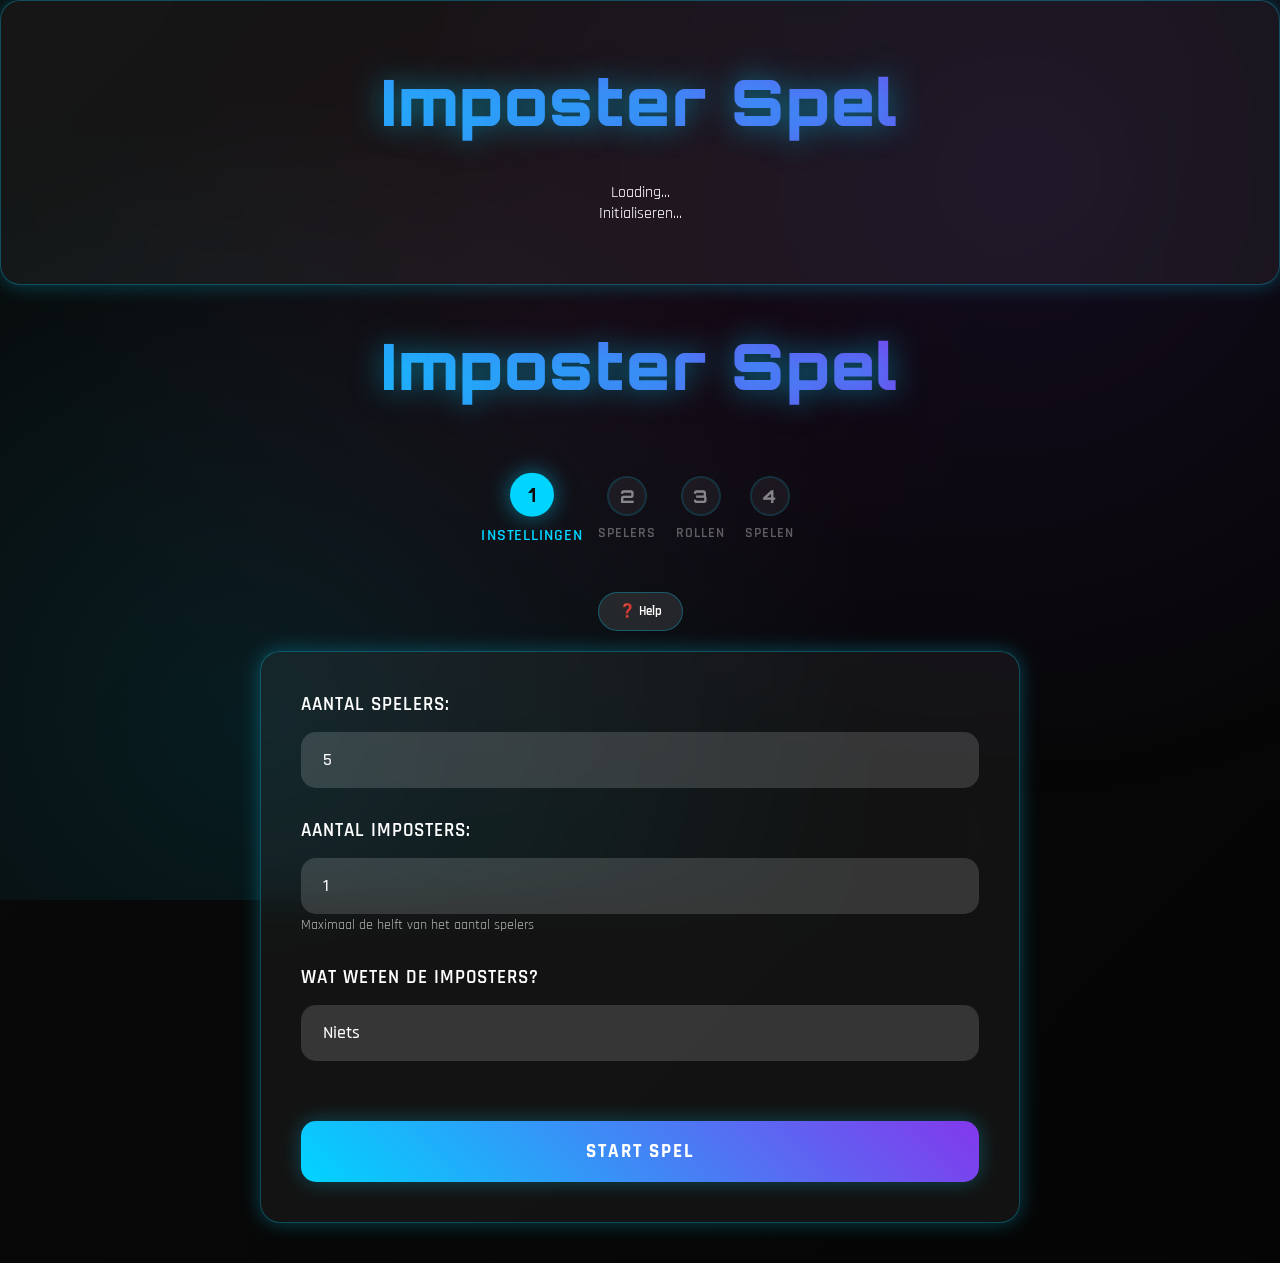
<file: index.html>
<!DOCTYPE html>
<html lang="nl">
<head>
    <meta charset="UTF-8">
    <meta name="viewport" content="width=device-width, initial-scale=1.0">
    <title>Imposter Spel</title>
    <link rel="stylesheet" href="styles.css">
</head>
<body>
    <!-- Loading Screen -->
    <div id="loading-screen" class="loading-screen">
        <div class="loading-content">
            <div class="loading-logo">
                <h1>Imposter Spel</h1>
                <div class="loading-subtitle">Loading...</div>
            </div>
            <div class="loading-spinner">
                <div class="spinner-ring"></div>
                <div class="spinner-ring"></div>
                <div class="spinner-ring"></div>
            </div>
            <div class="loading-progress">
                <div class="progress-bar">
                    <div class="progress-fill"></div>
                </div>
                <div class="progress-text">Initialiseren...</div>
            </div>
        </div>
    </div>

    <div class="container">
        <h1>Imposter Spel</h1>
        
        <!-- Progress indicator -->
        <div class="progress-indicator">
            <div class="progress-step active">
                <div class="step-number">1</div>
                <div class="step-label">Instellingen</div>
            </div>
            <div class="progress-step">
                <div class="step-number">2</div>
                <div class="step-label">Spelers</div>
            </div>
            <div class="progress-step">
                <div class="step-number">3</div>
                <div class="step-label">Rollen</div>
            </div>
            <div class="progress-step">
                <div class="step-number">4</div>
                <div class="step-label">Spelen</div>
            </div>
        </div>
        
        <!-- Help section -->
        <div class="help-section">
            <button class="help-toggle" onclick="toggleHelp()">❓ Help</button>
            <div id="help-content" class="help-content hidden">
                <h3>Hoe werkt het Imposter Spel?</h3>
                <ul>
                    <li><strong>Aantal spelers:</strong> Kies tussen 3-20 spelers</li>
                    <li><strong>Imposters:</strong> Maximaal de helft van het aantal spelers</li>
                    <li><strong>Kennisniveau:</strong> Wat weten de imposters over het woord?</li>
                    <li><strong>Doel:</strong> Crewmates vinden het woord, imposters proberen te verwarren</li>
                </ul>
            </div>
        </div>
        
        <div class="game-settings">
            <div class="setting-group">
                <label for="customPlayerCount">Aantal spelers:</label>
                <input type="number" id="customPlayerCount" min="3" max="20" value="5" placeholder="3-20">
            </div>
            
            <div class="setting-group">
                <label for="imposterCount">Aantal imposters:</label>
                <input type="number" id="imposterCount" min="1" max="2" value="1">
                <small>Maximaal de helft van het aantal spelers</small>
            </div>
            
            <div class="setting-group">
                <label for="imposterKnowledge">Wat weten de imposters?</label>
                <select id="imposterKnowledge">
                    <option value="nothing">Niets</option>
                    <option value="little">Heel klein beetje</option>
                    <option value="some">Een beetje</option>
                </select>
            </div>
            
            <button id="startGame" class="start-button">Start Spel</button>
        </div>
    </div>
    
    <script src="script.js"></script>
</body>
</html>
</file>
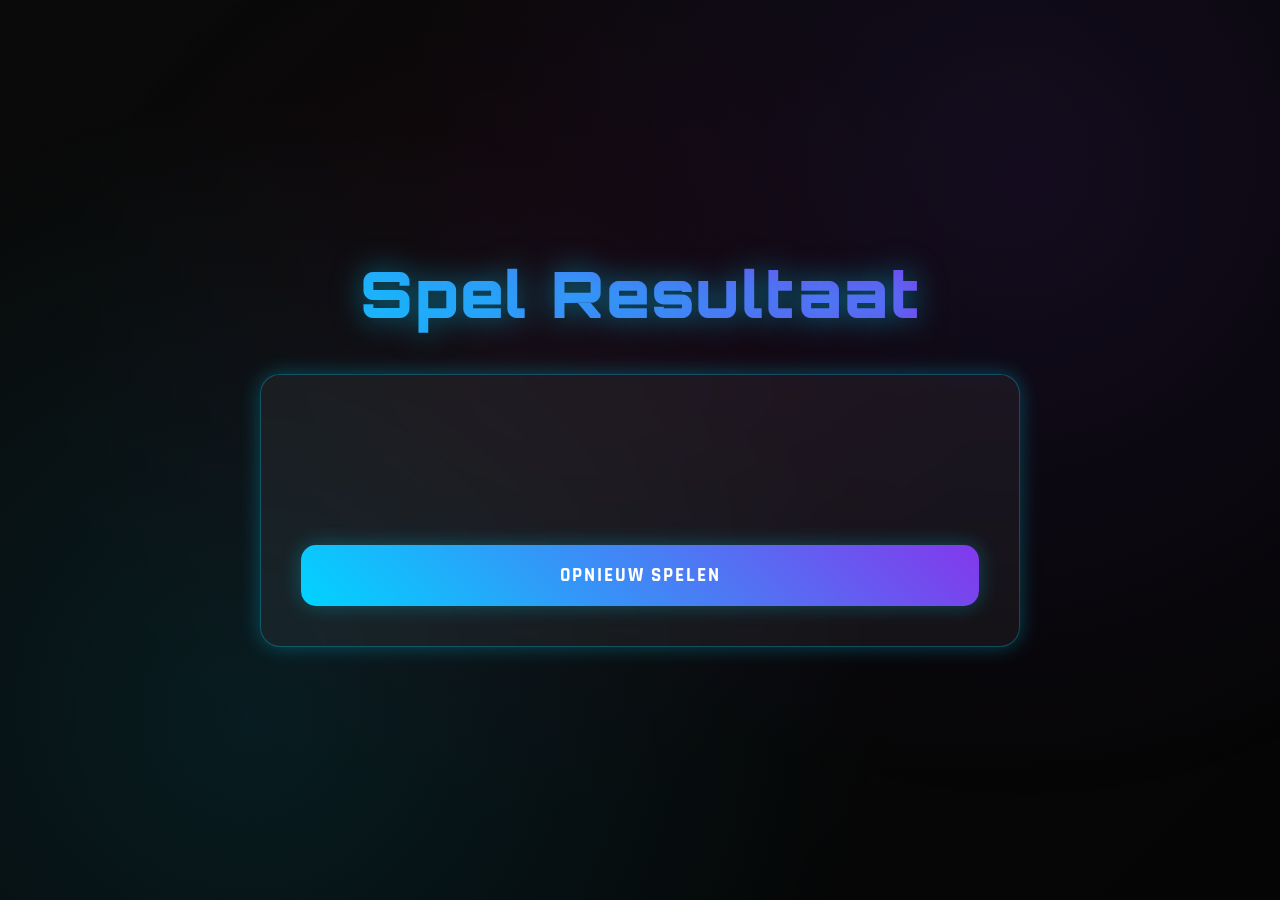
<file: game-result.html>
<!DOCTYPE html>
<html lang="nl">
<head>
    <meta charset="UTF-8">
    <meta name="viewport" content="width=device-width, initial-scale=1.0">
    <title>Spel Resultaat - Imposter Spel</title>
    <link rel="stylesheet" href="styles.css">
</head>
<body>
    <div class="container">
        <h1>Spel Resultaat</h1>
        
        <div class="game-result-content">
            <div id="resultMessage"></div>
            <div id="playerRoles"></div>
            <div class="play-again-section">
                <button id="playAgainButton" class="start-button">Opnieuw Spelen</button>
                <div id="playAgainOptions" class="play-again-options hidden">
                    <button id="playAgainSamePlayers" class="start-button">Zelfde Spelers</button>
                    <button id="playAgainNew" class="start-button">Nieuwe Spelers</button>
                </div>
            </div>
        </div>
    </div>
    
    <script src="script.js"></script>
</body>
</html>
</file>
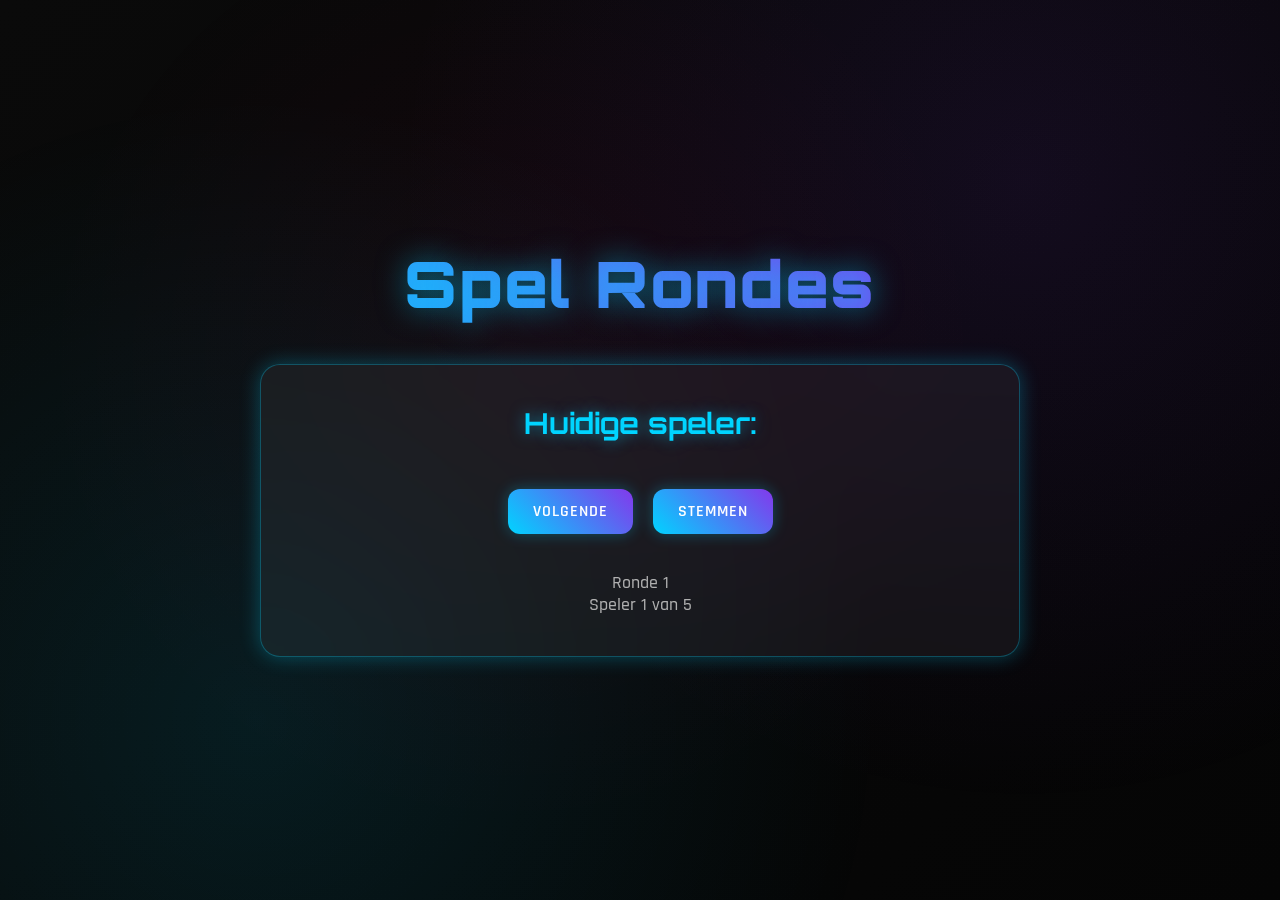
<file: game-rounds.html>
<!DOCTYPE html>
<html lang="nl">
<head>
    <meta charset="UTF-8">
    <meta name="viewport" content="width=device-width, initial-scale=1.0">
    <title>Spel Rondes - Imposter Spel</title>
    <link rel="stylesheet" href="styles.css">
</head>
<body>
    <div class="container">
        <h1>Spel Rondes</h1>
        
        <div class="game-rounds-content">
            <div class="current-player">
                <h2>Huidige speler: <span id="currentPlayerName"></span></h2>
            </div>
            
            <div class="round-controls">
                <button id="nextPlayer" class="control-button">Volgende</button>
                <button id="startVoting" class="control-button">Stemmen</button>
            </div>
            
            <div class="round-info">
                <p>Ronde <span id="currentRound">1</span></p>
                <p>Speler <span id="currentPlayerIndex">1</span> van <span id="totalPlayers"></span></p>
            </div>
        </div>
    </div>
    
    <script src="script.js"></script>
</body>
</html>
</file>
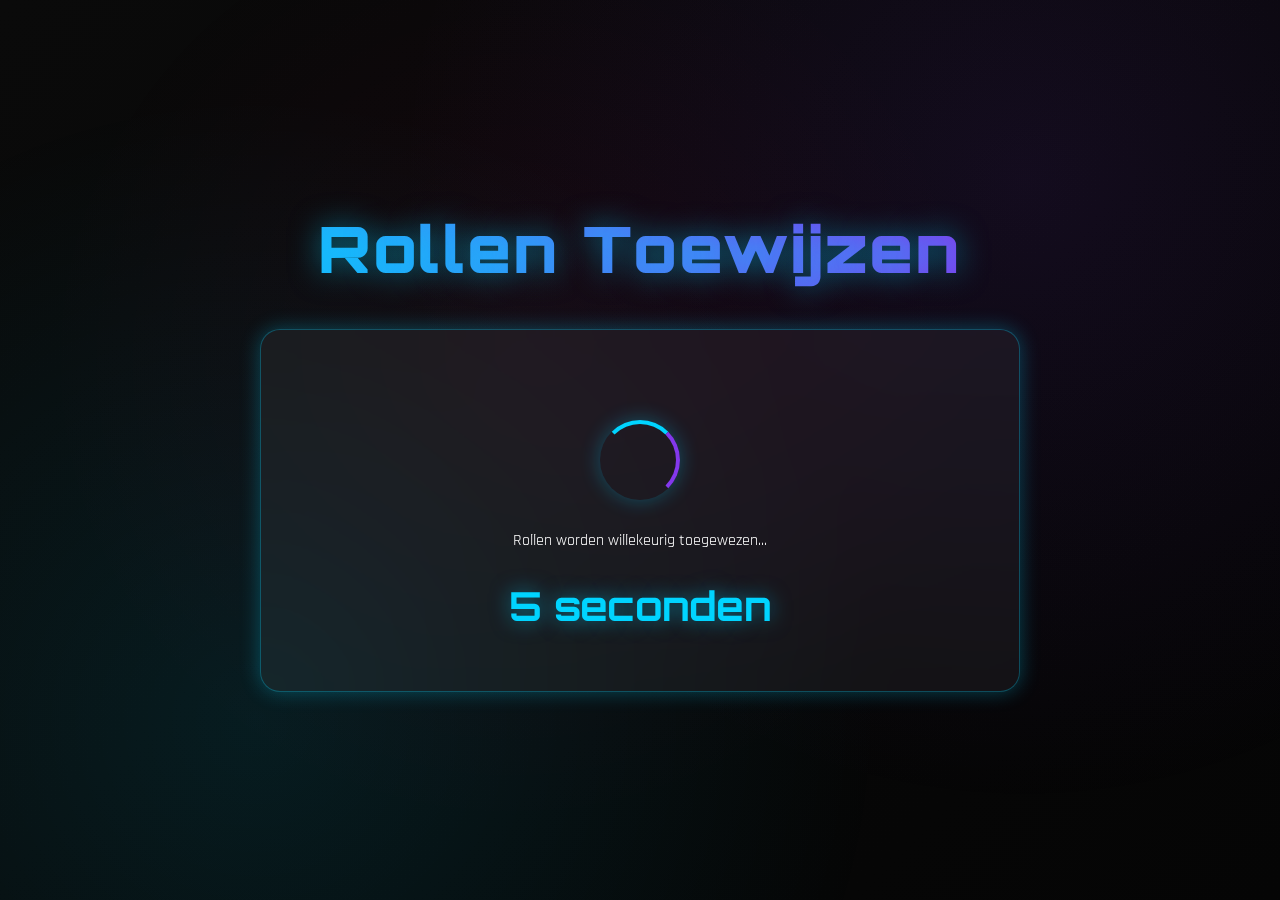
<file: loading.html>
<!DOCTYPE html>
<html lang="nl">
<head>
    <meta charset="UTF-8">
    <meta name="viewport" content="width=device-width, initial-scale=1.0">
    <title>Rollen Toewijzen - Imposter Spel</title>
    <link rel="stylesheet" href="styles.css">
</head>
<body>
    <div class="container">
        <h1>Rollen Toewijzen</h1>
        
        <div class="loading-content">
            <div class="spinner"></div>
            <p>Rollen worden willekeurig toegewezen...</p>
            <div class="countdown">
                <span id="countdown">5</span> seconden
            </div>
        </div>
    </div>
    
    <script src="script.js"></script>
</body>
</html>
</file>
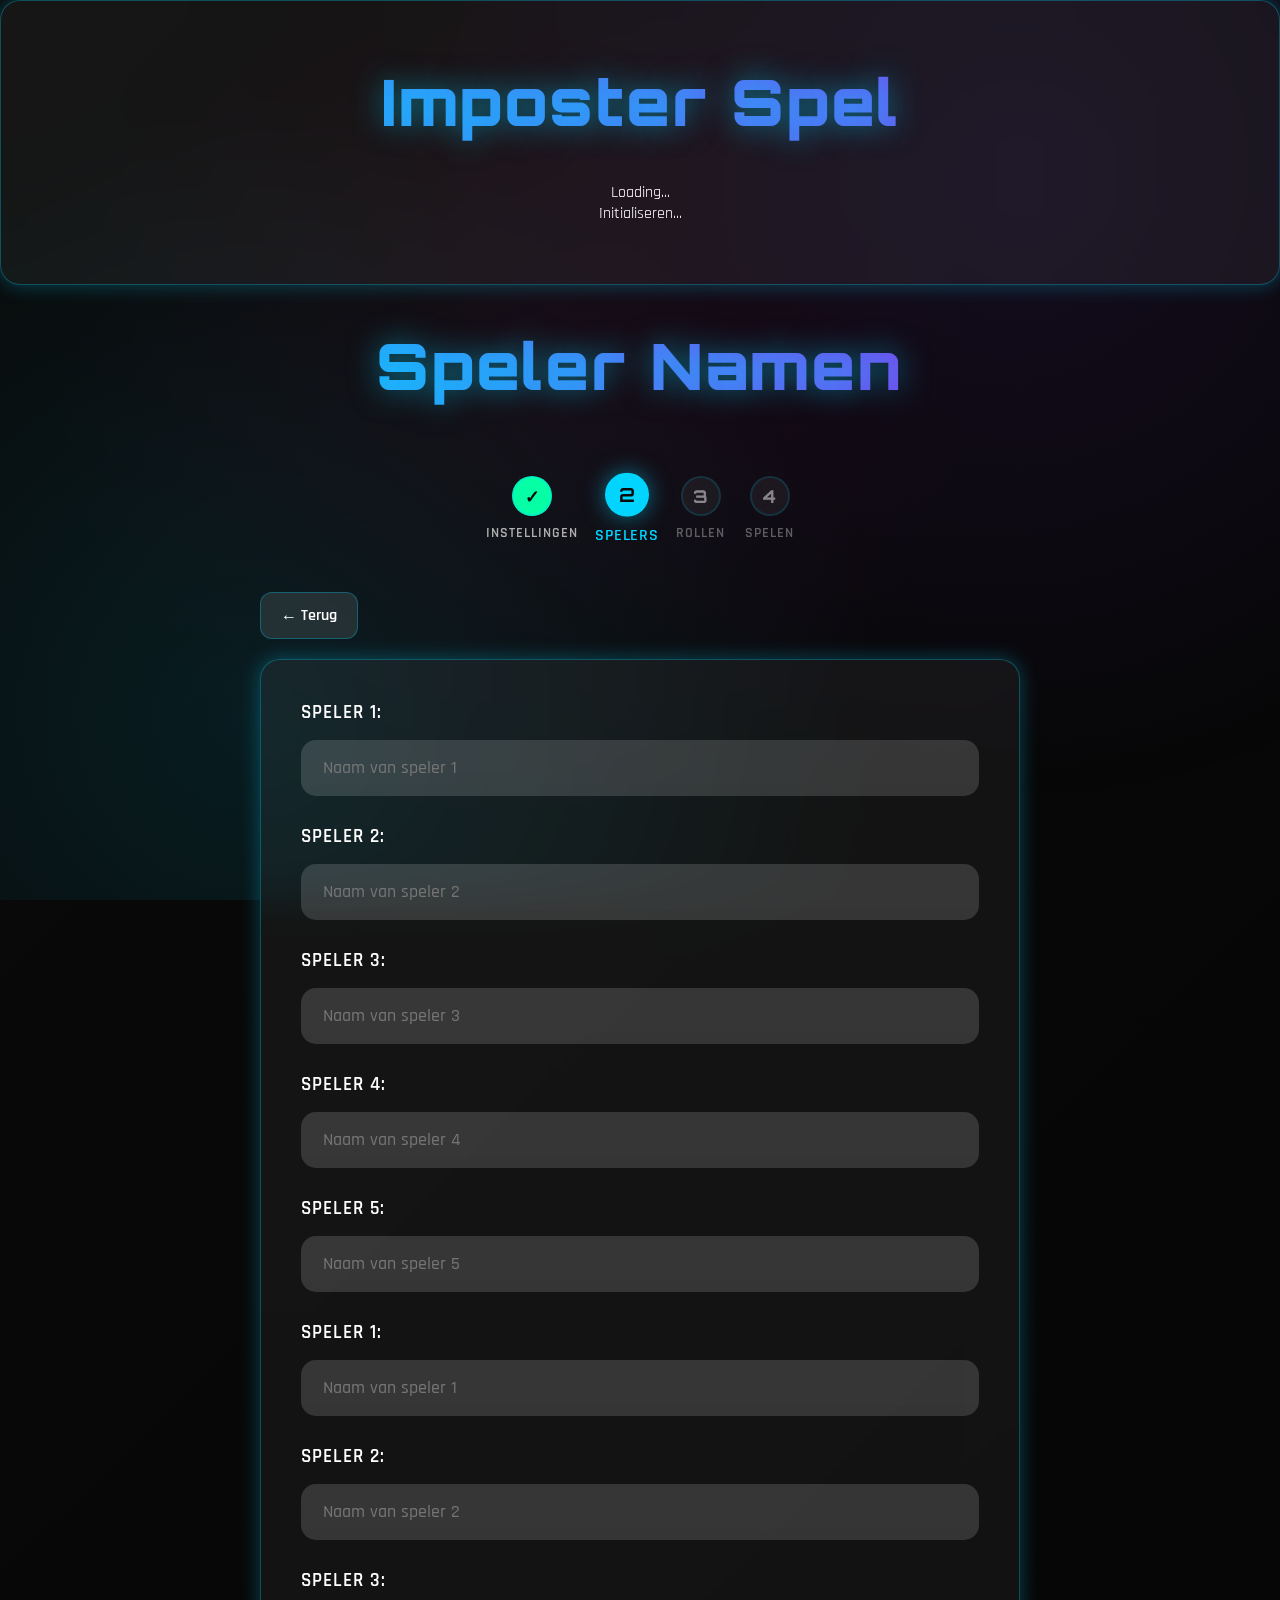
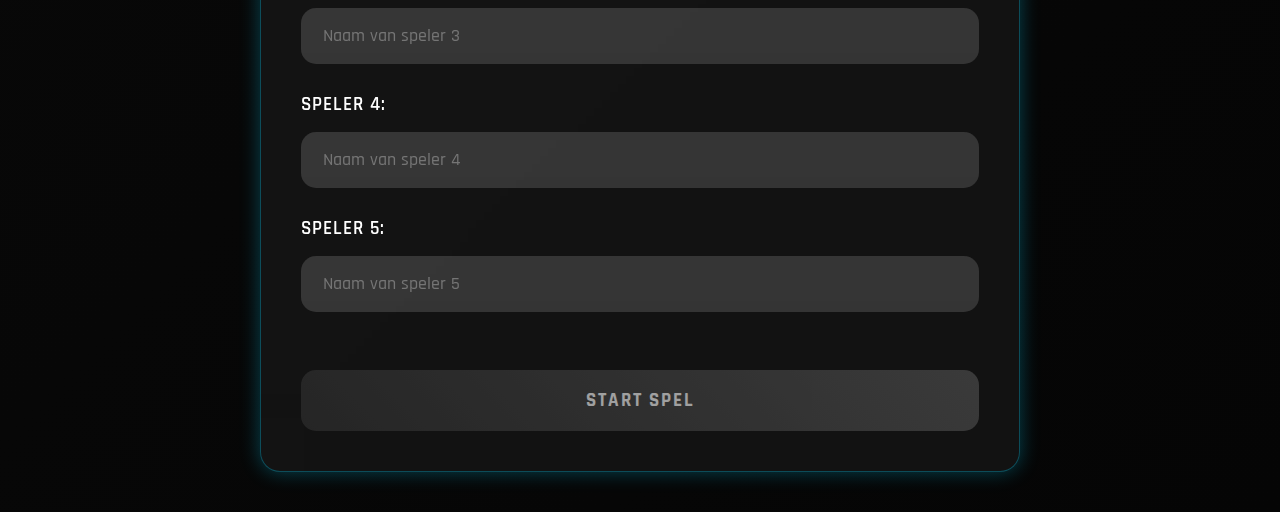
<file: player-names.html>
<!DOCTYPE html>
<html lang="nl">
<head>
    <meta charset="UTF-8">
    <meta name="viewport" content="width=device-width, initial-scale=1.0">
    <title>Speler Namen - Imposter Spel</title>
    <link rel="stylesheet" href="styles.css">
</head>
<body>
    <!-- Loading Screen -->
    <div id="loading-screen" class="loading-screen">
        <div class="loading-content">
            <div class="loading-logo">
                <h1>Imposter Spel</h1>
                <div class="loading-subtitle">Loading...</div>
            </div>
            <div class="loading-spinner">
                <div class="spinner-ring"></div>
                <div class="spinner-ring"></div>
                <div class="spinner-ring"></div>
            </div>
            <div class="loading-progress">
                <div class="progress-bar">
                    <div class="progress-fill"></div>
                </div>
                <div class="progress-text">Initialiseren...</div>
            </div>
        </div>
    </div>

    <div class="container">
        <h1>Speler Namen</h1>
        
        <!-- Progress indicator -->
        <div class="progress-indicator">
            <div class="progress-step completed">
                <div class="step-number">✓</div>
                <div class="step-label">Instellingen</div>
            </div>
            <div class="progress-step active">
                <div class="step-number">2</div>
                <div class="step-label">Spelers</div>
            </div>
            <div class="progress-step">
                <div class="step-number">3</div>
                <div class="step-label">Rollen</div>
            </div>
            <div class="progress-step">
                <div class="step-number">4</div>
                <div class="step-label">Spelen</div>
            </div>
        </div>
        
        <!-- Back button -->
        <div class="navigation-buttons">
            <button class="back-button" onclick="goBack()">← Terug</button>
        </div>
        
        <div class="player-names-form">
            <div id="playerInputs"></div>
            <button id="startGameWithNames" class="start-button" disabled>Start Spel</button>
        </div>
    </div>
    
    <script src="script.js"></script>
</body>
</html>
</file>
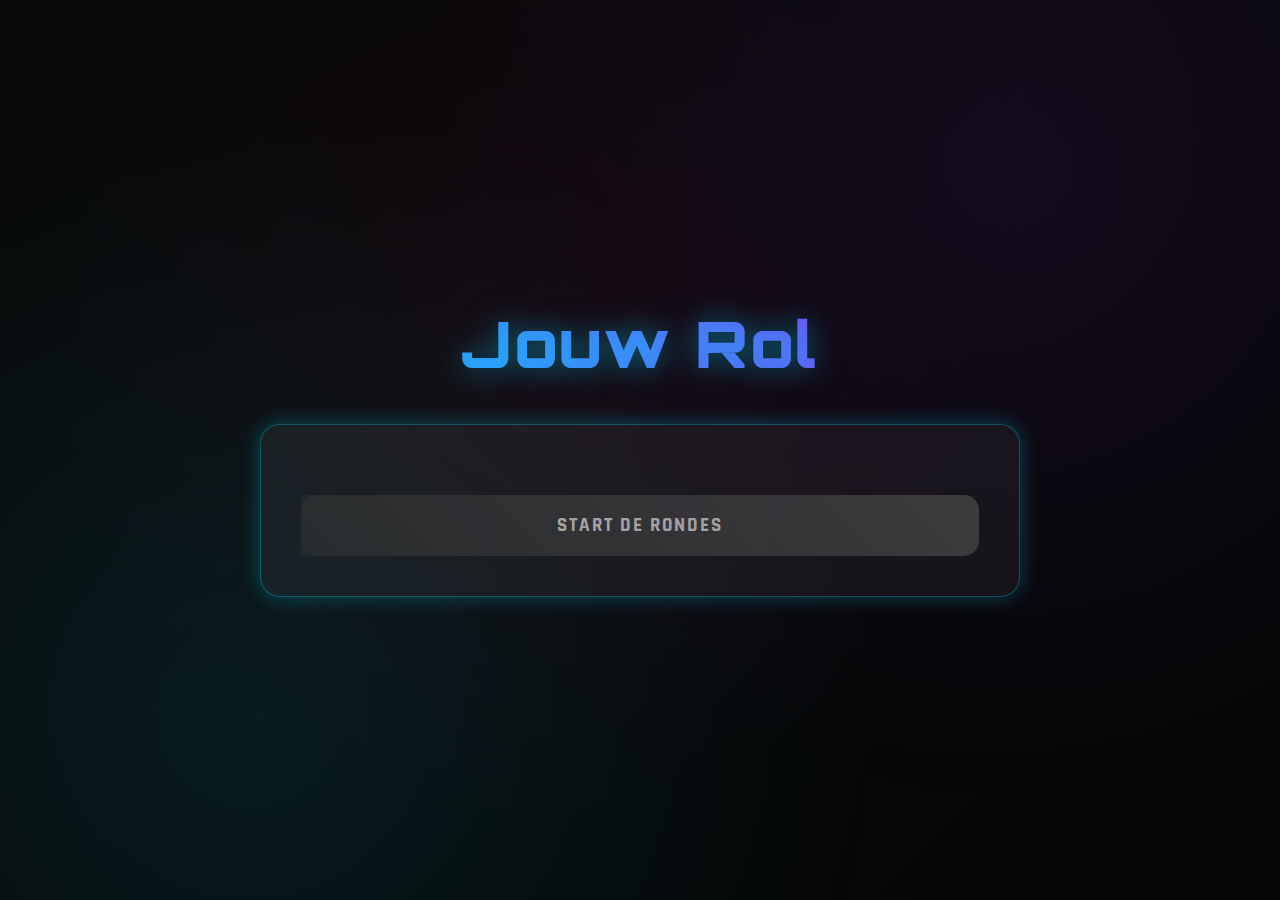
<file: role-reveal.html>
<!DOCTYPE html>
<html lang="nl">
<head>
    <meta charset="UTF-8">
    <meta name="viewport" content="width=device-width, initial-scale=1.0">
    <title>Jouw Rol - Imposter Spel</title>
    <link rel="stylesheet" href="styles.css">
</head>
<body>
    <div class="container">
        <h1>Jouw Rol</h1>
        
        <div class="role-reveal-content">
            <div id="playerList"></div>
            <div id="roleModal" class="modal hidden">
                <div class="modal-content">
                    <div id="roleText"></div>
                </div>
            </div>
            
            <button id="startRounds" class="start-button" disabled>Start de Rondes</button>
        </div>
    </div>
    
    <script src="script.js"></script>
</body>
</html>
</file>
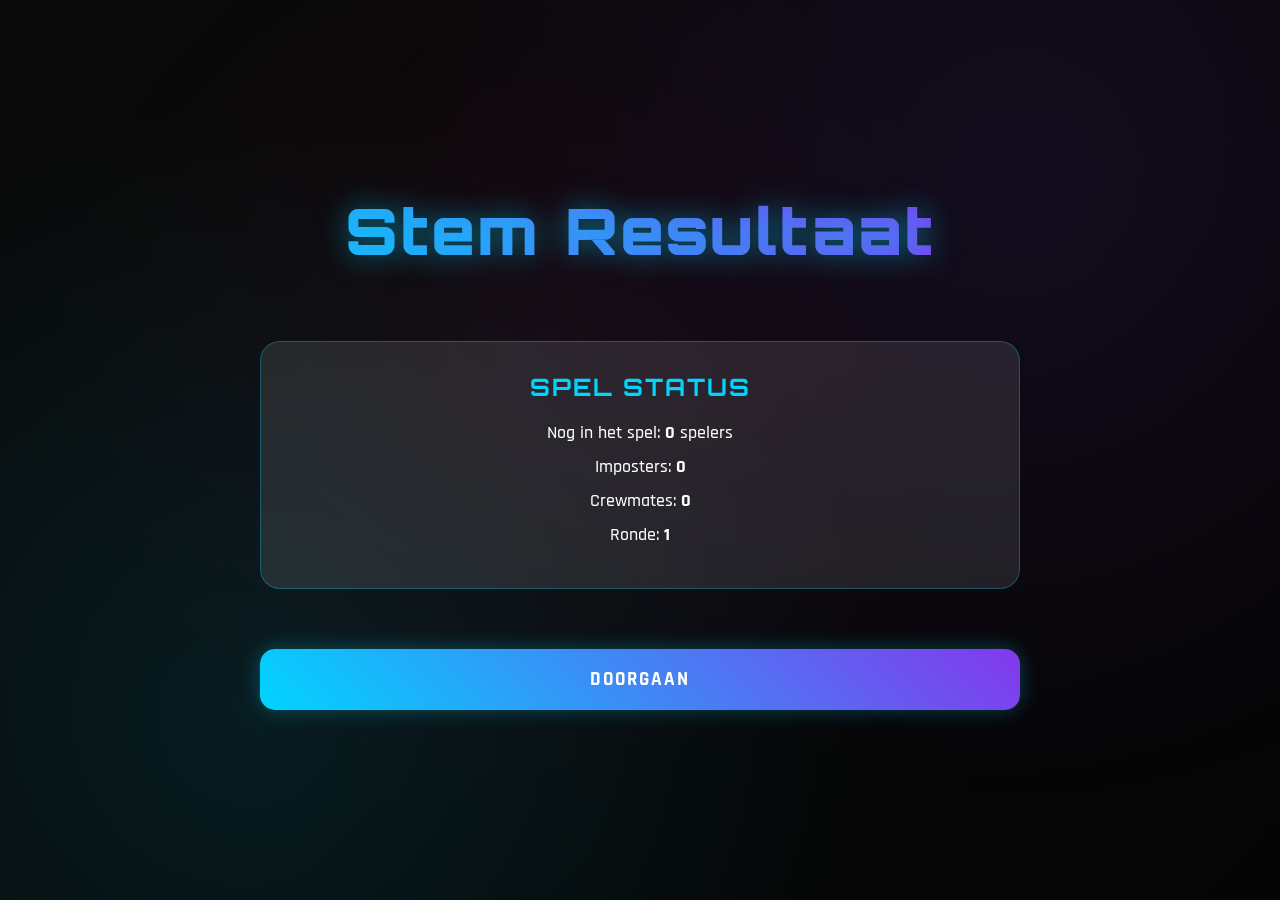
<file: vote-result.html>
<!DOCTYPE html>
<html lang="nl">
<head>
    <meta charset="UTF-8">
    <meta name="viewport" content="width=device-width, initial-scale=1.0">
    <title>Stem Resultaat - Imposter Spel</title>
    <link rel="stylesheet" href="styles.css">
</head>
<body>
    <div class="container">
        <h1>Stem Resultaat</h1>
        
        <div class="vote-result-content">
            <div id="voteResultMessage"></div>
            <div id="gameStatus"></div>
            <button id="continueGame" class="start-button">Doorgaan</button>
        </div>
    </div>
    
    <script src="script.js"></script>
</body>
</html>
</file>
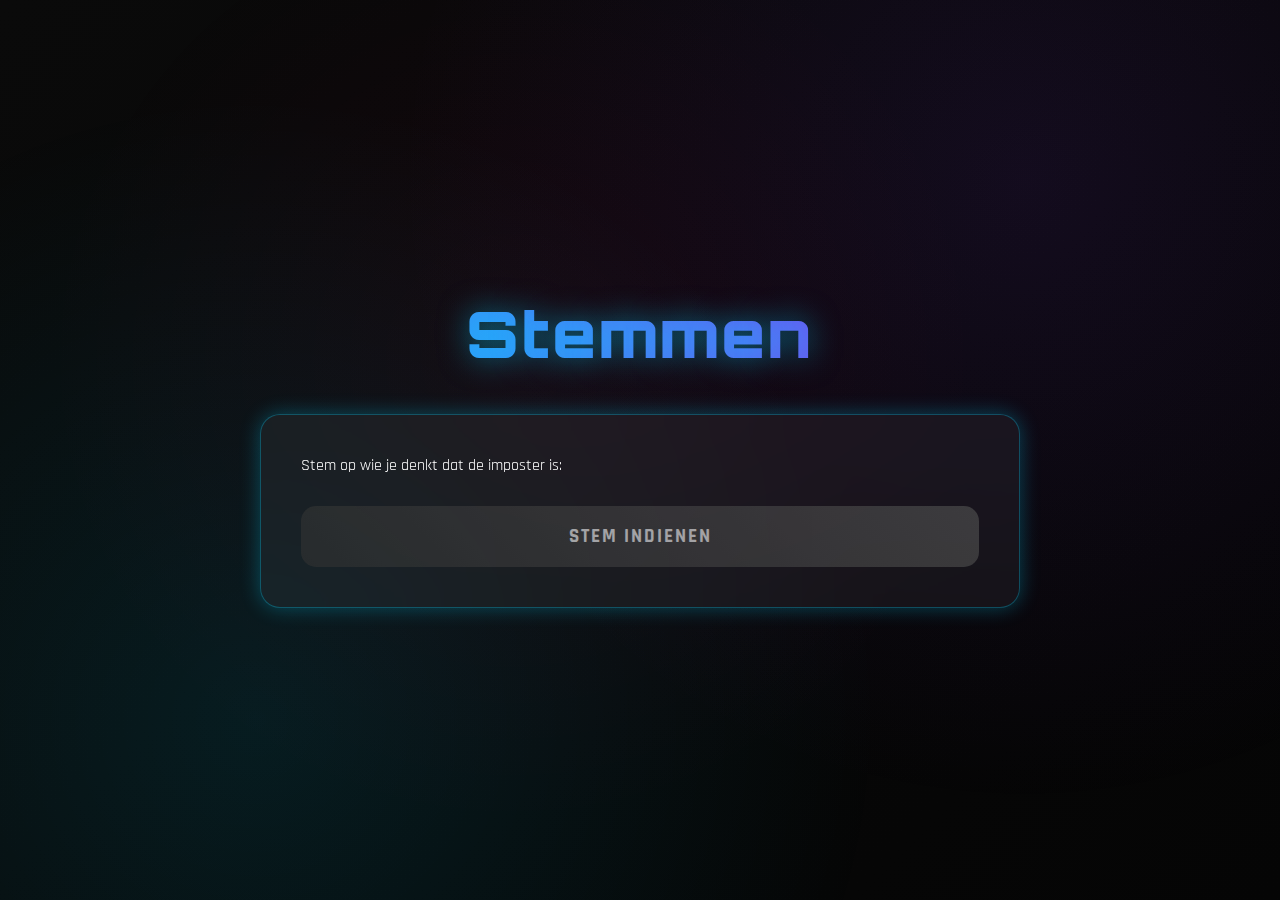
<file: voting.html>
<!DOCTYPE html>
<html lang="nl">
<head>
    <meta charset="UTF-8">
    <meta name="viewport" content="width=device-width, initial-scale=1.0">
    <title>Stemmen - Imposter Spel</title>
    <link rel="stylesheet" href="styles.css">
</head>
<body>
    <div class="container">
        <h1>Stemmen</h1>
        
        <div class="voting-content">
            <p>Stem op wie je denkt dat de imposter is:</p>
            <div id="votingOptions"></div>
            <button id="submitVote" class="start-button" disabled>Stem Indienen</button>
        </div>
    </div>
    
    <script src="script.js"></script>
</body>
</html>
</file>
<file: styles.css>
@import url('https://fonts.googleapis.com/css2?family=Orbitron:wght@400;700;900&family=Rajdhani:wght@300;400;500;600;700&display=swap');

:root {
    --primary-color: #00d4ff;
    --secondary-color: #ff006e;
    --accent-color: #8338ec;
    --success-color: #06ffa5;
    --warning-color: #ffbe0b;
    --error-color: #fb5607;
    --dark-bg: #0a0a0a;
    --darker-bg: #050505;
    --card-bg: rgba(255, 255, 255, 0.05);
    --glass-bg: rgba(255, 255, 255, 0.1);
    --text-primary: #ffffff;
    --text-secondary: #b0b0b0;
    --border-glow: rgba(0, 212, 255, 0.3);
    --shadow-glow: 0 0 20px rgba(0, 212, 255, 0.3);
    --shadow-intense: 0 0 40px rgba(0, 212, 255, 0.5);
}

* {
    margin: 0;
    padding: 0;
    box-sizing: border-box;
}

body {
    font-family: 'Rajdhani', sans-serif;
    background: linear-gradient(135deg, var(--dark-bg) 0%, var(--darker-bg) 100%);
    min-height: 100vh;
    color: var(--text-primary);
    overflow-x: hidden;
    position: relative;
}

body::before {
    content: '';
    position: fixed;
    top: 0;
    left: 0;
    width: 100%;
    height: 100%;
    background: 
        radial-gradient(circle at 20% 80%, rgba(0, 212, 255, 0.1) 0%, transparent 50%),
        radial-gradient(circle at 80% 20%, rgba(131, 56, 236, 0.1) 0%, transparent 50%),
        radial-gradient(circle at 40% 40%, rgba(255, 0, 110, 0.05) 0%, transparent 50%);
    pointer-events: none;
    z-index: -1;
}

.container {
    max-width: 800px;
    margin: 0 auto;
    padding: 40px 20px;
    min-height: 100vh;
    display: flex;
    flex-direction: column;
    justify-content: center;
    position: relative;
}

h1 {
    font-family: 'Orbitron', monospace;
    font-size: clamp(2.5rem, 5vw, 4rem);
    font-weight: 900;
    text-align: center;
    margin-bottom: 40px;
    background: linear-gradient(45deg, var(--primary-color), var(--accent-color), var(--secondary-color));
    background-size: 200% 200%;
    -webkit-background-clip: text;
    -webkit-text-fill-color: transparent;
    background-clip: text;
    animation: gradientShift 3s ease-in-out infinite;
    text-shadow: 0 0 30px rgba(0, 212, 255, 0.5);
    letter-spacing: 2px;
}

@keyframes gradientShift {
    0%, 100% { background-position: 0% 50%; }
    50% { background-position: 100% 50%; }
}

@keyframes pulse {
    0%, 100% { transform: scale(1); opacity: 1; }
    50% { transform: scale(1.05); opacity: 0.8; }
}

@keyframes slideIn {
    from { opacity: 0; transform: translateY(30px); }
    to { opacity: 1; transform: translateY(0); }
}

@keyframes glow {
    0%, 100% { box-shadow: 0 0 20px rgba(0, 212, 255, 0.3); }
    50% { box-shadow: 0 0 40px rgba(0, 212, 255, 0.6); }
}

.game-settings {
    background: var(--card-bg);
    backdrop-filter: blur(20px);
    border: 1px solid var(--border-glow);
    border-radius: 20px;
    padding: 40px;
    box-shadow: var(--shadow-glow);
    animation: slideIn 0.8s ease-out;
}

.setting-group {
    margin-bottom: 30px;
    animation: slideIn 0.8s ease-out;
    animation-delay: calc(var(--delay, 0) * 0.1s);
}

label {
    display: block;
    margin-bottom: 15px;
    font-weight: 600;
    font-size: 1.2rem;
    color: var(--text-primary);
    text-transform: uppercase;
    letter-spacing: 1px;
}

input[type="number"], input[type="text"], select {
    width: 100%;
    padding: 15px 20px;
    background: var(--glass-bg);
    border: 2px solid transparent;
    border-radius: 15px;
    font-size: 1.1rem;
    color: var(--text-primary);
    font-family: 'Rajdhani', sans-serif;
    font-weight: 500;
    transition: all 0.3s ease;
    backdrop-filter: blur(10px);
    -webkit-appearance: none;
    -moz-appearance: none;
    appearance: none;
    box-sizing: border-box;
}

/* Mobile specific fixes */
@media (max-width: 768px) {
    input[type="number"], input[type="text"], select {
        font-size: 16px; /* Prevents zoom on iOS */
        padding: 12px 16px;
        background: var(--glass-bg);
        color: var(--text-primary);
        -webkit-text-fill-color: var(--text-primary);
        -webkit-opacity: 1;
        opacity: 1;
    }
    
    input[type="number"]:focus, input[type="text"]:focus, select:focus {
        background: var(--glass-bg);
        color: var(--text-primary);
        -webkit-text-fill-color: var(--text-primary);
        transform: none; /* Disable transform on mobile */
    }
    
    input[type="number"]:active, input[type="text"]:active, select:active {
        background: var(--glass-bg);
        color: var(--text-primary);
        -webkit-text-fill-color: var(--text-primary);
    }
    
    /* Fix for iOS Safari */
    input[type="number"]::-webkit-input-placeholder,
    input[type="text"]::-webkit-input-placeholder {
        color: var(--text-secondary);
        -webkit-text-fill-color: var(--text-secondary);
    }
    
    input[type="number"]::-moz-placeholder,
    input[type="text"]::-moz-placeholder {
        color: var(--text-secondary);
        opacity: 1;
    }
    
    input[type="number"]:-ms-input-placeholder,
    input[type="text"]:-ms-input-placeholder {
        color: var(--text-secondary);
    }
    
    /* Fix for webkit browsers */
    input[type="number"]::-webkit-outer-spin-button,
    input[type="number"]::-webkit-inner-spin-button {
        -webkit-appearance: none;
        margin: 0;
    }
    
    /* Ensure consistent styling */
    input[type="number"], input[type="text"], select {
        background-color: var(--glass-bg) !important;
        color: var(--text-primary) !important;
        -webkit-text-fill-color: var(--text-primary) !important;
    }
}

input[type="number"]:focus, input[type="text"]:focus, select:focus {
    outline: none;
    border-color: var(--primary-color);
    box-shadow: 0 0 20px rgba(0, 212, 255, 0.3);
    transform: translateY(-2px);
    background: var(--glass-bg);
    color: var(--text-primary);
}

input[type="number"]:hover, input[type="text"]:hover, select:hover {
    border-color: var(--border-glow);
    box-shadow: 0 0 15px rgba(0, 212, 255, 0.2);
    background: var(--glass-bg);
    color: var(--text-primary);
}

.custom-count {
    margin-top: 15px;
    padding: 20px;
    background: var(--glass-bg);
    border-radius: 15px;
    border: 1px solid var(--border-glow);
    backdrop-filter: blur(10px);
}

small {
    color: var(--text-secondary);
    font-size: 0.9rem;
    font-weight: 400;
}

.start-button {
    width: 100%;
    padding: 18px 30px;
    background: linear-gradient(45deg, var(--primary-color), var(--accent-color));
    color: var(--text-primary);
    border: none;
    border-radius: 15px;
    font-size: 1.2rem;
    font-weight: 700;
    font-family: 'Rajdhani', sans-serif;
    cursor: pointer;
    margin-top: 30px;
    text-transform: uppercase;
    letter-spacing: 2px;
    position: relative;
    overflow: hidden;
    transition: all 0.3s ease;
    box-shadow: var(--shadow-glow);
}

.start-button::before {
    content: '';
    position: absolute;
    top: 0;
    left: -100%;
    width: 100%;
    height: 100%;
    background: linear-gradient(90deg, transparent, rgba(255, 255, 255, 0.2), transparent);
    transition: left 0.5s;
}

.start-button:hover {
    transform: translateY(-3px);
    box-shadow: var(--shadow-intense);
    background: linear-gradient(45deg, var(--accent-color), var(--secondary-color));
}

.start-button:hover::before {
    left: 100%;
}

.start-button:active {
    transform: translateY(-1px);
}

.start-button:disabled {
    background: linear-gradient(45deg, #333, #555);
    cursor: not-allowed;
    transform: none;
    box-shadow: none;
    opacity: 0.6;
}

.start-button:disabled:hover {
    transform: none;
    box-shadow: none;
}

.control-button {
    padding: 12px 25px;
    margin: 8px;
    background: linear-gradient(45deg, var(--primary-color), var(--accent-color));
    color: var(--text-primary);
    border: none;
    border-radius: 12px;
    font-family: 'Rajdhani', sans-serif;
    font-weight: 600;
    font-size: 1rem;
    cursor: pointer;
    text-transform: uppercase;
    letter-spacing: 1px;
    transition: all 0.3s ease;
    box-shadow: 0 0 15px rgba(0, 212, 255, 0.3);
}

.control-button:hover {
    transform: translateY(-2px);
    box-shadow: 0 0 25px rgba(0, 212, 255, 0.5);
    background: linear-gradient(45deg, var(--accent-color), var(--secondary-color));
}

.player-input {
    margin-bottom: 20px;
    animation: slideIn 0.6s ease-out;
    animation-delay: calc(var(--delay, 0) * 0.1s);
}

.player-input input {
    margin-bottom: 8px;
}

.player-names-form {
    background: var(--card-bg);
    backdrop-filter: blur(20px);
    border: 1px solid var(--border-glow);
    border-radius: 20px;
    padding: 40px;
    box-shadow: var(--shadow-glow);
    animation: slideIn 0.8s ease-out;
}

.loading-content {
    text-align: center;
    background: var(--card-bg);
    backdrop-filter: blur(20px);
    border: 1px solid var(--border-glow);
    border-radius: 20px;
    padding: 60px 40px;
    box-shadow: var(--shadow-glow);
    animation: slideIn 0.8s ease-out;
}

.spinner {
    width: 80px;
    height: 80px;
    border: 4px solid transparent;
    border-top: 4px solid var(--primary-color);
    border-right: 4px solid var(--accent-color);
    border-radius: 50%;
    animation: spin 1s linear infinite;
    margin: 30px auto;
    box-shadow: 0 0 20px rgba(0, 212, 255, 0.3);
}

@keyframes spin {
    0% { transform: rotate(0deg); }
    100% { transform: rotate(360deg); }
}

.countdown {
    font-family: 'Orbitron', monospace;
    font-size: 2.5rem;
    font-weight: 700;
    color: var(--primary-color);
    margin-top: 30px;
    text-shadow: 0 0 20px rgba(0, 212, 255, 0.5);
    animation: pulse 1s ease-in-out infinite;
}

.player-card {
    padding: 20px;
    margin: 15px 0;
    background: var(--glass-bg);
    border-radius: 15px;
    cursor: pointer;
    border: 2px solid transparent;
    backdrop-filter: blur(10px);
    transition: all 0.3s ease;
    font-family: 'Rajdhani', sans-serif;
    font-weight: 600;
    font-size: 1.1rem;
    color: var(--text-primary);
    text-transform: uppercase;
    letter-spacing: 1px;
    position: relative;
    overflow: hidden;
}

.player-card::before {
    content: '';
    position: absolute;
    top: 0;
    left: -100%;
    width: 100%;
    height: 100%;
    background: linear-gradient(90deg, transparent, rgba(0, 212, 255, 0.1), transparent);
    transition: left 0.5s;
}

.player-card:hover {
    border-color: var(--primary-color);
    box-shadow: 0 0 20px rgba(0, 212, 255, 0.3);
    transform: translateY(-3px);
}

.player-card:hover::before {
    left: 100%;
}

.modal {
    position: fixed;
    top: 0;
    left: 0;
    width: 100%;
    height: 100%;
    background: rgba(0, 0, 0, 0.8);
    backdrop-filter: blur(10px);
    display: flex;
    justify-content: center;
    align-items: center;
    z-index: 1000;
    animation: fadeIn 0.3s ease-out;
}

.modal.hidden {
    display: none;
}

@keyframes fadeIn {
    from { opacity: 0; }
    to { opacity: 1; }
}

.modal-content {
    background: var(--card-bg);
    backdrop-filter: blur(20px);
    border: 1px solid var(--border-glow);
    padding: 0;
    border-radius: 20px;
    text-align: center;
    max-width: 500px;
    width: 90%;
    box-shadow: var(--shadow-intense);
    animation: slideIn 0.5s ease-out;
    font-family: 'Rajdhani', sans-serif;
    font-size: 1.2rem;
    font-weight: 600;
    color: var(--text-primary);
    position: relative;
    overflow: hidden;
}

.role-content {
    padding: 40px;
    position: relative;
}

.close-button {
    position: absolute;
    top: 15px;
    right: 20px;
    font-size: 2rem;
    font-weight: 300;
    color: var(--text-secondary);
    cursor: pointer;
    width: 40px;
    height: 40px;
    display: flex;
    align-items: center;
    justify-content: center;
    border-radius: 50%;
    transition: all 0.3s ease;
    background: rgba(255, 255, 255, 0.1);
    backdrop-filter: blur(10px);
}

.close-button:hover {
    color: var(--text-primary);
    background: rgba(255, 255, 255, 0.2);
    transform: scale(1.1);
}

.role-icon {
    font-size: 4rem;
    margin-bottom: 20px;
    animation: pulse 2s ease-in-out infinite;
}

.role-message {
    font-size: 1.4rem;
    font-weight: 700;
    margin-bottom: 20px;
    line-height: 1.4;
    text-transform: uppercase;
    letter-spacing: 1px;
}

.role-hint {
    font-size: 0.9rem;
    color: var(--text-secondary);
    font-weight: 400;
    text-transform: none;
    letter-spacing: 0;
}

.imposter-role {
    border-left: 5px solid var(--secondary-color);
}

.imposter-role .role-message {
    color: var(--secondary-color);
    text-shadow: 0 0 20px rgba(255, 0, 110, 0.5);
}

.crewmate-role {
    border-left: 5px solid var(--success-color);
}

.crewmate-role .role-message {
    color: var(--success-color);
    text-shadow: 0 0 20px rgba(6, 255, 165, 0.5);
}

/* Role reveal specific styles */
.role-reveal-content {
    background: var(--card-bg);
    backdrop-filter: blur(20px);
    border: 1px solid var(--border-glow);
    border-radius: 20px;
    padding: 40px;
    box-shadow: var(--shadow-glow);
    animation: slideIn 0.8s ease-out;
}

.voting-content {
    background: var(--card-bg);
    backdrop-filter: blur(20px);
    border: 1px solid var(--border-glow);
    border-radius: 20px;
    padding: 40px;
    box-shadow: var(--shadow-glow);
    animation: slideIn 0.8s ease-out;
}

.voting-option {
    padding: 20px;
    margin: 15px 0;
    background: var(--glass-bg);
    border-radius: 15px;
    cursor: pointer;
    border: 2px solid transparent;
    backdrop-filter: blur(10px);
    transition: all 0.3s ease;
    font-family: 'Rajdhani', sans-serif;
    font-weight: 600;
    font-size: 1.1rem;
    color: var(--text-primary);
    text-transform: uppercase;
    letter-spacing: 1px;
    position: relative;
    overflow: hidden;
}

.voting-option::before {
    content: '';
    position: absolute;
    top: 0;
    left: -100%;
    width: 100%;
    height: 100%;
    background: linear-gradient(90deg, transparent, rgba(255, 0, 110, 0.1), transparent);
    transition: left 0.5s;
}

.voting-option:hover {
    border-color: var(--secondary-color);
    box-shadow: 0 0 20px rgba(255, 0, 110, 0.3);
    transform: translateY(-3px);
}

.voting-option:hover::before {
    left: 100%;
}

.voting-option.selected {
    border-color: var(--secondary-color);
    background: rgba(255, 0, 110, 0.1);
    box-shadow: 0 0 25px rgba(255, 0, 110, 0.4);
}

.game-rounds-content {
    background: var(--card-bg);
    backdrop-filter: blur(20px);
    border: 1px solid var(--border-glow);
    border-radius: 20px;
    padding: 40px;
    box-shadow: var(--shadow-glow);
    animation: slideIn 0.8s ease-out;
}

.round-info {
    text-align: center;
    margin-top: 30px;
    color: var(--text-secondary);
    font-family: 'Rajdhani', sans-serif;
    font-size: 1.1rem;
    font-weight: 500;
}

.current-player {
    text-align: center;
    margin-bottom: 40px;
}

.current-player h2 {
    font-family: 'Orbitron', monospace;
    font-size: 1.8rem;
    font-weight: 700;
    color: var(--primary-color);
    text-shadow: 0 0 15px rgba(0, 212, 255, 0.5);
}

.round-controls {
    text-align: center;
    margin-bottom: 30px;
}

.game-result-content {
    text-align: center;
    background: var(--card-bg);
    backdrop-filter: blur(20px);
    border: 1px solid var(--border-glow);
    border-radius: 20px;
    padding: 40px;
    box-shadow: var(--shadow-glow);
    animation: slideIn 0.8s ease-out;
}

#resultMessage {
    font-family: 'Orbitron', monospace;
    font-size: 2rem;
    font-weight: 700;
    margin-bottom: 30px;
    padding: 30px;
    border-radius: 15px;
    text-transform: uppercase;
    letter-spacing: 2px;
}

.win {
    background: linear-gradient(45deg, rgba(6, 255, 165, 0.2), rgba(0, 212, 255, 0.2));
    color: var(--success-color);
    border: 2px solid var(--success-color);
    box-shadow: 0 0 30px rgba(6, 255, 165, 0.3);
}

.lose {
    background: linear-gradient(45deg, rgba(251, 86, 7, 0.2), rgba(255, 0, 110, 0.2));
    color: var(--error-color);
    border: 2px solid var(--error-color);
    box-shadow: 0 0 30px rgba(251, 86, 7, 0.3);
}

.player-role {
    padding: 15px;
    margin: 10px 0;
    border-radius: 12px;
    font-family: 'Rajdhani', sans-serif;
    font-weight: 600;
    font-size: 1.1rem;
    text-transform: uppercase;
    letter-spacing: 1px;
    backdrop-filter: blur(10px);
}

.imposter {
    background: rgba(255, 0, 110, 0.2);
    color: var(--secondary-color);
    border: 1px solid var(--secondary-color);
}

.crewmate {
    background: rgba(6, 255, 165, 0.2);
    color: var(--success-color);
    border: 1px solid var(--success-color);
}

.play-again-section {
    margin-top: 40px;
    text-align: center;
}

.play-again-options {
    margin-top: 30px;
    text-align: center;
    animation: slideIn 0.6s ease-out;
}

.play-again-options.hidden {
    display: none;
}

.play-again-options .start-button {
    margin: 15px;
    width: auto;
    min-width: 250px;
    display: inline-block;
}

/* Vote Result Styles */
.vote-result {
    padding: 30px;
    margin: 30px 0;
    border-radius: 20px;
    text-align: center;
    backdrop-filter: blur(20px);
    border: 1px solid var(--border-glow);
    animation: slideIn 0.8s ease-out;
}

.vote-result.correct {
    background: linear-gradient(45deg, rgba(6, 255, 165, 0.2), rgba(0, 212, 255, 0.2));
    color: var(--success-color);
    border-color: var(--success-color);
    box-shadow: 0 0 30px rgba(6, 255, 165, 0.3);
}

.vote-result.incorrect {
    background: linear-gradient(45deg, rgba(251, 86, 7, 0.2), rgba(255, 0, 110, 0.2));
    color: var(--error-color);
    border-color: var(--error-color);
    box-shadow: 0 0 30px rgba(251, 86, 7, 0.3);
}

.vote-result h2 {
    font-family: 'Orbitron', monospace;
    font-size: 2rem;
    font-weight: 700;
    margin-bottom: 15px;
    text-transform: uppercase;
    letter-spacing: 2px;
}

.vote-result p {
    font-family: 'Rajdhani', sans-serif;
    font-size: 1.2rem;
    font-weight: 600;
    margin: 10px 0;
}

.game-status {
    background: var(--glass-bg);
    padding: 30px;
    border-radius: 20px;
    margin: 30px 0;
    text-align: center;
    backdrop-filter: blur(10px);
    border: 1px solid var(--border-glow);
    animation: slideIn 0.8s ease-out;
}

.game-status h3 {
    font-family: 'Orbitron', monospace;
    margin-bottom: 20px;
    color: var(--primary-color);
    font-size: 1.5rem;
    font-weight: 700;
    text-transform: uppercase;
    letter-spacing: 2px;
}

.game-status p {
    font-family: 'Rajdhani', sans-serif;
    margin: 12px 0;
    font-size: 1.1rem;
    font-weight: 500;
    color: var(--text-primary);
}

/* Responsive Design */
@media (max-width: 768px) {
    .container {
        padding: 20px 15px;
    }
    
    h1 {
        font-size: 2.5rem;
    }
    
    .game-settings, .player-names-form, .loading-content, .game-rounds-content, .voting-content, .game-result-content {
        padding: 30px 20px;
    }
    
    .start-button {
        font-size: 1rem;
        padding: 15px 25px;
    }
    
    .control-button {
        font-size: 0.9rem;
        padding: 10px 20px;
    }
    
    .play-again-options .start-button {
        min-width: 200px;
    }
}

@media (max-width: 480px) {
    h1 {
        font-size: 2rem;
    }
    
    .game-settings, .player-names-form, .loading-content, .game-rounds-content, .voting-content, .game-result-content {
        padding: 20px 15px;
    }
    
    .start-button {
        font-size: 0.9rem;
        padding: 12px 20px;
    }
    
    .control-button {
        font-size: 0.8rem;
        padding: 8px 15px;
    }
}

/* Error Handling Styles */
.error-message {
    background: linear-gradient(45deg, rgba(251, 86, 7, 0.2), rgba(255, 0, 110, 0.2));
    color: var(--error-color);
    border: 2px solid var(--error-color);
    padding: 15px 20px;
    border-radius: 12px;
    margin: 15px 0;
    font-family: 'Rajdhani', sans-serif;
    font-weight: 600;
    font-size: 1rem;
    text-align: center;
    box-shadow: 0 0 20px rgba(251, 86, 7, 0.3);
    animation: slideIn 0.5s ease-out;
}

.success-message {
    background: linear-gradient(45deg, rgba(6, 255, 165, 0.2), rgba(0, 212, 255, 0.2));
    color: var(--success-color);
    border: 2px solid var(--success-color);
    padding: 15px 20px;
    border-radius: 12px;
    margin: 15px 0;
    font-family: 'Rajdhani', sans-serif;
    font-weight: 600;
    font-size: 1rem;
    text-align: center;
    box-shadow: 0 0 20px rgba(6, 255, 165, 0.3);
    animation: slideIn 0.5s ease-out;
}

.loading-overlay {
    position: fixed;
    top: 0;
    left: 0;
    width: 100%;
    height: 100%;
    background: rgba(0, 0, 0, 0.8);
    backdrop-filter: blur(10px);
    display: flex;
    justify-content: center;
    align-items: center;
    z-index: 9999;
}

.loading-overlay.hidden {
    display: none;
}

/* Progress Indicator */
.progress-indicator {
    display: flex;
    justify-content: center;
    align-items: center;
    margin: 30px 0;
    gap: 20px;
    flex-wrap: wrap;
}

.progress-step {
    display: flex;
    flex-direction: column;
    align-items: center;
    gap: 8px;
    position: relative;
    opacity: 0.5;
    transition: all 0.3s ease;
}

.progress-step.active {
    opacity: 1;
    transform: scale(1.1);
}

.progress-step.completed {
    opacity: 1;
}

.progress-step.completed .step-number {
    background: var(--success-color);
    color: var(--dark-bg);
}

.step-number {
    width: 40px;
    height: 40px;
    border-radius: 50%;
    background: var(--glass-bg);
    border: 2px solid var(--border-glow);
    display: flex;
    align-items: center;
    justify-content: center;
    font-family: 'Orbitron', monospace;
    font-weight: 700;
    font-size: 1.1rem;
    color: var(--text-primary);
    transition: all 0.3s ease;
}

.progress-step.active .step-number {
    background: var(--primary-color);
    color: var(--dark-bg);
    box-shadow: 0 0 20px rgba(0, 212, 255, 0.5);
}

.step-label {
    font-family: 'Rajdhani', sans-serif;
    font-size: 0.9rem;
    font-weight: 600;
    color: var(--text-secondary);
    text-transform: uppercase;
    letter-spacing: 1px;
}

.progress-step.active .step-label {
    color: var(--primary-color);
}

/* Help Section */
.help-section {
    margin: 20px 0;
    text-align: center;
}

.help-toggle {
    background: var(--glass-bg);
    border: 1px solid var(--border-glow);
    border-radius: 25px;
    padding: 10px 20px;
    color: var(--text-primary);
    font-family: 'Rajdhani', sans-serif;
    font-weight: 600;
    cursor: pointer;
    transition: all 0.3s ease;
    backdrop-filter: blur(10px);
}

.help-toggle:hover {
    background: var(--primary-color);
    color: var(--dark-bg);
    transform: translateY(-2px);
    box-shadow: 0 0 15px rgba(0, 212, 255, 0.3);
}

.help-content {
    background: var(--card-bg);
    backdrop-filter: blur(20px);
    border: 1px solid var(--border-glow);
    border-radius: 15px;
    padding: 25px;
    margin: 20px auto;
    max-width: 600px;
    text-align: left;
    animation: slideIn 0.5s ease-out;
}

.help-content.hidden {
    display: none;
}

.help-content h3 {
    font-family: 'Orbitron', monospace;
    color: var(--primary-color);
    margin-bottom: 15px;
    font-size: 1.3rem;
}

.help-content ul {
    list-style: none;
    padding: 0;
}

.help-content li {
    margin: 10px 0;
    padding: 10px;
    background: var(--glass-bg);
    border-radius: 8px;
    border-left: 3px solid var(--primary-color);
    font-family: 'Rajdhani', sans-serif;
    font-size: 1rem;
}

/* Navigation Buttons */
.navigation-buttons {
    margin: 20px 0;
    text-align: left;
}

.back-button {
    background: var(--glass-bg);
    border: 1px solid var(--border-glow);
    border-radius: 12px;
    padding: 12px 20px;
    color: var(--text-primary);
    font-family: 'Rajdhani', sans-serif;
    font-weight: 600;
    font-size: 1rem;
    cursor: pointer;
    transition: all 0.3s ease;
    backdrop-filter: blur(10px);
}

.back-button:hover {
    background: var(--accent-color);
    transform: translateY(-2px);
    box-shadow: 0 0 15px rgba(131, 56, 236, 0.3);
}

/* Enhanced Input Validation */
.input-error {
    border-color: var(--error-color) !important;
    box-shadow: 0 0 15px rgba(251, 86, 7, 0.3) !important;
}

.input-success {
    border-color: var(--success-color) !important;
    box-shadow: 0 0 15px rgba(6, 255, 165, 0.3) !important;
}

/* Tooltip System */
.tooltip {
    position: relative;
    display: inline-block;
}

.tooltip .tooltiptext {
    visibility: hidden;
    width: 200px;
    background: var(--card-bg);
    color: var(--text-primary);
    text-align: center;
    border-radius: 8px;
    padding: 8px;
    position: absolute;
    z-index: 1;
    bottom: 125%;
    left: 50%;
    margin-left: -100px;
    opacity: 0;
    transition: opacity 0.3s;
    font-family: 'Rajdhani', sans-serif;
    font-size: 0.9rem;
    border: 1px solid var(--border-glow);
    backdrop-filter: blur(10px);
}

.tooltip:hover .tooltiptext {
    visibility: visible;
    opacity: 1;
}

/* Auto-save indicator */
.auto-save-indicator {
    position: fixed;
    bottom: 20px;
    right: 20px;
    background: var(--success-color);
    color: var(--dark-bg);
    padding: 8px 15px;
    border-radius: 20px;
    font-family: 'Rajdhani', sans-serif;
    font-size: 0.8rem;
    font-weight: 600;
    opacity: 0;
    transform: translateY(20px);
    transition: all 0.3s ease;
    z-index: 1000;
}

.auto-save-indicator.show {
    opacity: 1;
    transform: translateY(0);
}

/* Keyboard shortcuts help */
.keyboard-shortcuts {
    position: fixed;
    bottom: 20px;
    left: 20px;
    background: var(--card-bg);
    backdrop-filter: blur(20px);
    border: 1px solid var(--border-glow);
    border-radius: 15px;
    padding: 15px;
    font-family: 'Rajdhani', sans-serif;
    font-size: 0.8rem;
    opacity: 0;
    transform: translateX(-100%);
    transition: all 0.3s ease;
    z-index: 1000;
}

.keyboard-shortcuts.show {
    opacity: 1;
    transform: translateX(0);
}

.keyboard-shortcuts h4 {
    color: var(--primary-color);
    margin-bottom: 8px;
    font-size: 0.9rem;
}

.keyboard-shortcuts div {
    margin: 4px 0;
    color: var(--text-secondary);
}

/* Confirmation Dialog */
.confirmation-dialog {
    position: fixed;
    top: 0;
    left: 0;
    width: 100%;
    height: 100%;
    background: rgba(0, 0, 0, 0.8);
    backdrop-filter: blur(10px);
    display: flex;
    justify-content: center;
    align-items: center;
    z-index: 10000;
    animation: fadeIn 0.3s ease-out;
}

.confirmation-content {
    background: var(--card-bg);
    backdrop-filter: blur(20px);
    border: 1px solid var(--border-glow);
    border-radius: 20px;
    padding: 30px;
    text-align: center;
    max-width: 400px;
    width: 90%;
    box-shadow: var(--shadow-intense);
    animation: slideIn 0.5s ease-out;
}

.confirmation-content h3 {
    font-family: 'Orbitron', monospace;
    color: var(--primary-color);
    margin-bottom: 15px;
    font-size: 1.3rem;
}

.confirmation-content p {
    font-family: 'Rajdhani', sans-serif;
    color: var(--text-primary);
    margin-bottom: 25px;
    font-size: 1rem;
    line-height: 1.5;
}

.confirmation-buttons {
    display: flex;
    gap: 15px;
    justify-content: center;
}

.confirm-button {
    background: linear-gradient(45deg, var(--error-color), var(--secondary-color));
    color: var(--text-primary);
    border: none;
    border-radius: 12px;
    padding: 12px 25px;
    font-family: 'Rajdhani', sans-serif;
    font-weight: 600;
    cursor: pointer;
    transition: all 0.3s ease;
}

.confirm-button:hover {
    transform: translateY(-2px);
    box-shadow: 0 0 15px rgba(251, 86, 7, 0.3);
}

.cancel-button {
    background: var(--glass-bg);
    color: var(--text-primary);
    border: 1px solid var(--border-glow);
    border-radius: 12px;
    padding: 12px 25px;
    font-family: 'Rajdhani', sans-serif;
    font-weight: 600;
    cursor: pointer;
    transition: all 0.3s ease;
}

.cancel-button:hover {
    background: var(--primary-color);
    color: var(--dark-bg);
    transform: translateY(-2px);
}

/* Responsive improvements */
@media (max-width: 768px) {
    .progress-indicator {
        gap: 10px;
    }
    
    .step-number {
        width: 35px;
        height: 35px;
        font-size: 1rem;
    }
    
    .step-label {
        font-size: 0.8rem;
    }
    
    .help-content {
        padding: 20px;
        margin: 15px;
    }
    
    .keyboard-shortcuts {
        bottom: 10px;
        left: 10px;
        right: 10px;
        transform: translateY(100%);
    }
    
    .keyboard-shortcuts.show {
        transform: translateY(0);
    }
}
</file>
